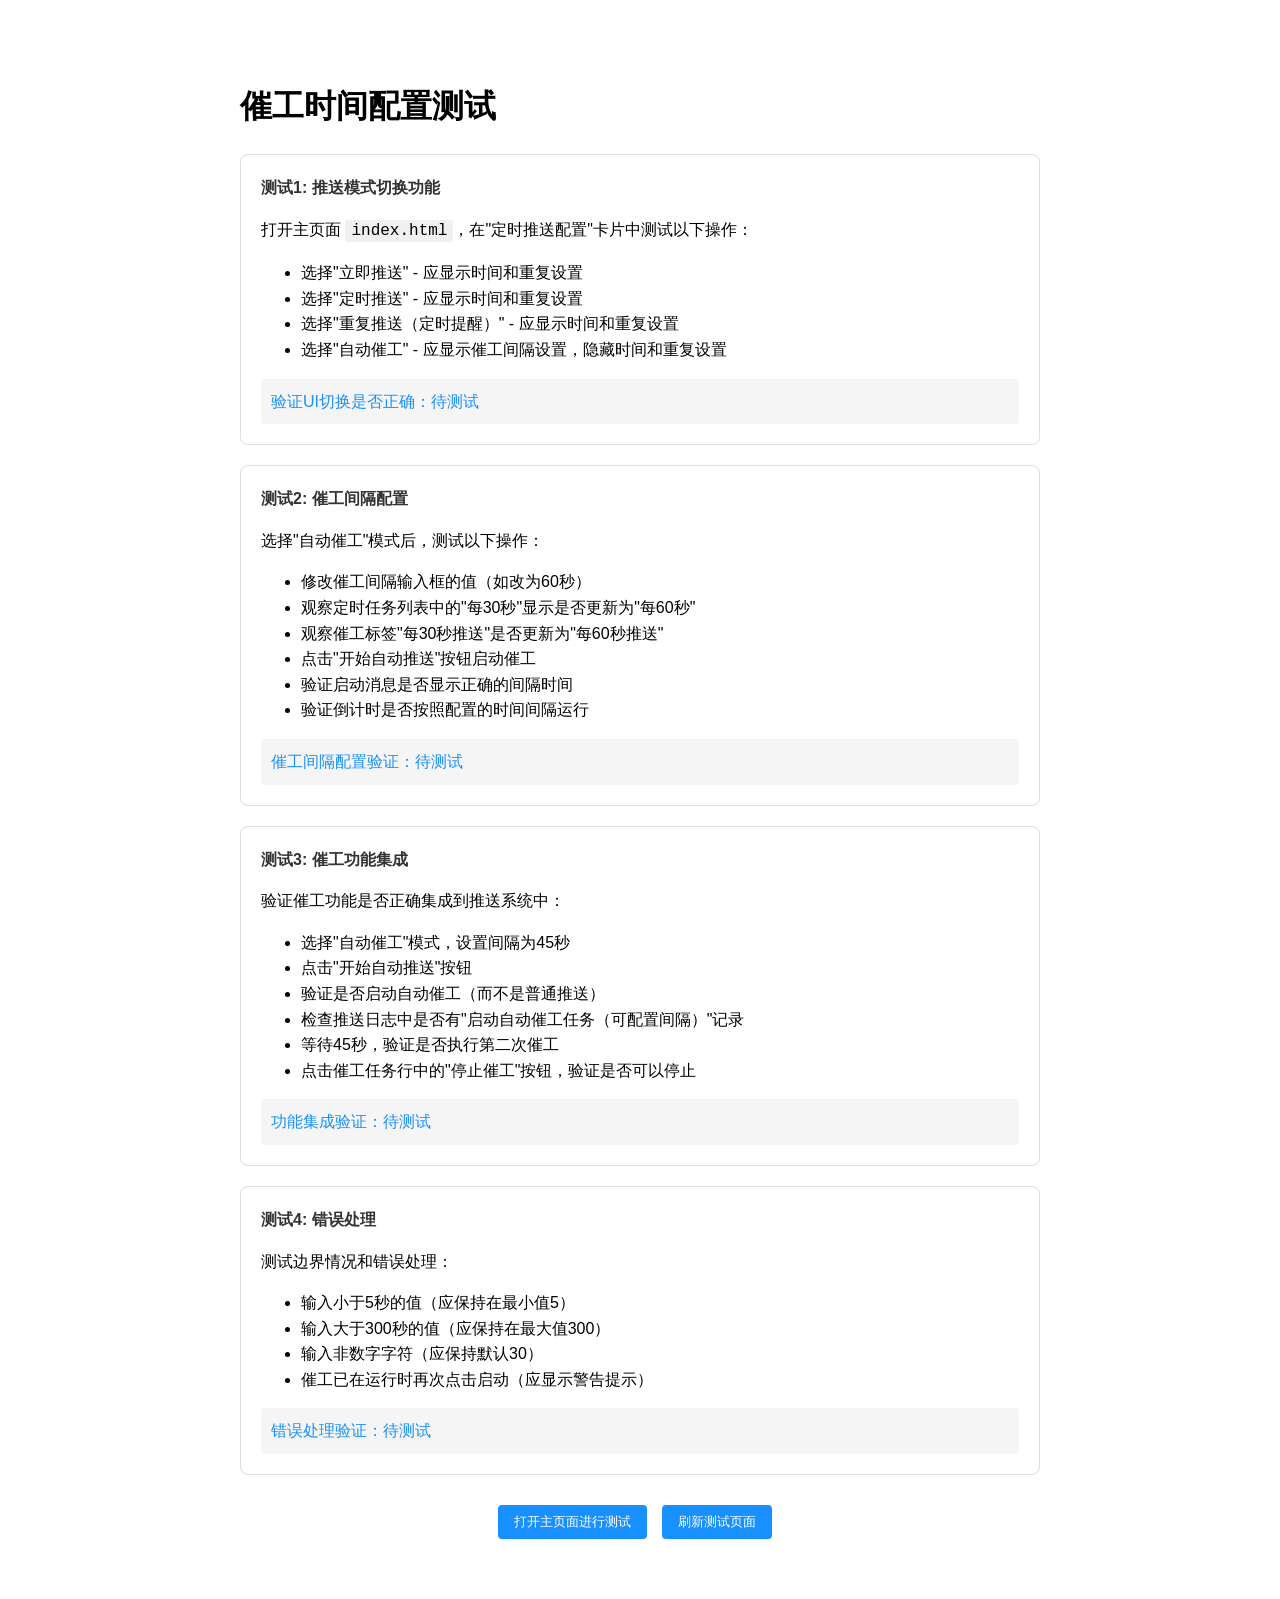
<file: test_urge_config.html>
<!DOCTYPE html>
<html lang="zh-CN">
<head>
    <meta charset="UTF-8">
    <meta name="viewport" content="width=device-width, initial-scale=1.0">
    <title>催工时间配置测试</title>
    <style>
        body {
            font-family: -apple-system, BlinkMacSystemFont, 'Segoe UI', 'PingFang SC', 'Microsoft YaHei', sans-serif;
            max-width: 800px;
            margin: 40px auto;
            padding: 20px;
            line-height: 1.6;
        }
        .test-section {
            border: 1px solid #ddd;
            border-radius: 8px;
            padding: 20px;
            margin-bottom: 20px;
        }
        .test-title {
            font-weight: bold;
            margin-bottom: 10px;
            color: #333;
        }
        .test-result {
            padding: 10px;
            background: #f5f5f5;
            border-radius: 4px;
            margin-top: 10px;
        }
        .success { color: #07C160; }
        .info { color: #1890ff; }
        .warning { color: #faad14; }
        .button {
            background: #1890ff;
            color: white;
            border: none;
            padding: 8px 16px;
            border-radius: 4px;
            cursor: pointer;
            margin-right: 10px;
        }
        .button:hover {
            background: #096dd9;
        }
        code {
            background: #f0f0f0;
            padding: 2px 6px;
            border-radius: 3px;
            font-family: 'Courier New', monospace;
        }
    </style>
</head>
<body>
    <h1>催工时间配置测试</h1>
    
    <div class="test-section">
        <div class="test-title">测试1: 推送模式切换功能</div>
        <p>打开主页面 <code>index.html</code>，在"定时推送配置"卡片中测试以下操作：</p>
        <ul>
            <li>选择"立即推送" - 应显示时间和重复设置</li>
            <li>选择"定时推送" - 应显示时间和重复设置</li>
            <li>选择"重复推送（定时提醒）" - 应显示时间和重复设置</li>
            <li>选择"自动催工" - 应显示催工间隔设置，隐藏时间和重复设置</li>
        </ul>
        <div class="test-result info">
            验证UI切换是否正确：<span id="ui-test-status">待测试</span>
        </div>
    </div>
    
    <div class="test-section">
        <div class="test-title">测试2: 催工间隔配置</div>
        <p>选择"自动催工"模式后，测试以下操作：</p>
        <ul>
            <li>修改催工间隔输入框的值（如改为60秒）</li>
            <li>观察定时任务列表中的"每30秒"显示是否更新为"每60秒"</li>
            <li>观察催工标签"每30秒推送"是否更新为"每60秒推送"</li>
            <li>点击"开始自动推送"按钮启动催工</li>
            <li>验证启动消息是否显示正确的间隔时间</li>
            <li>验证倒计时是否按照配置的时间间隔运行</li>
        </ul>
        <div class="test-result info">
            催工间隔配置验证：<span id="interval-test-status">待测试</span>
        </div>
    </div>
    
    <div class="test-section">
        <div class="test-title">测试3: 催工功能集成</div>
        <p>验证催工功能是否正确集成到推送系统中：</p>
        <ul>
            <li>选择"自动催工"模式，设置间隔为45秒</li>
            <li>点击"开始自动推送"按钮</li>
            <li>验证是否启动自动催工（而不是普通推送）</li>
            <li>检查推送日志中是否有"启动自动催工任务（可配置间隔）"记录</li>
            <li>等待45秒，验证是否执行第二次催工</li>
            <li>点击催工任务行中的"停止催工"按钮，验证是否可以停止</li>
        </ul>
        <div class="test-result info">
            功能集成验证：<span id="integration-test-status">待测试</span>
        </div>
    </div>
    
    <div class="test-section">
        <div class="test-title">测试4: 错误处理</div>
        <p>测试边界情况和错误处理：</p>
        <ul>
            <li>输入小于5秒的值（应保持在最小值5）</li>
            <li>输入大于300秒的值（应保持在最大值300）</li>
            <li>输入非数字字符（应保持默认30）</li>
            <li>催工已在运行时再次点击启动（应显示警告提示）</li>
        </ul>
        <div class="test-result info">
            错误处理验证：<span id="error-test-status">待测试</span>
        </div>
    </div>
    
    <div style="margin-top: 30px; text-align: center;">
        <button class="button" onclick="window.open('index.html', '_blank')">打开主页面进行测试</button>
        <button class="button" onclick="location.reload()">刷新测试页面</button>
    </div>
    
    <script>
        // 简单的状态更新
        document.addEventListener('DOMContentLoaded', function() {
            console.log('催工配置测试页面已加载');
            console.log('请按照测试步骤验证功能');
        });
    </script>
</body>
</html>
</file>
